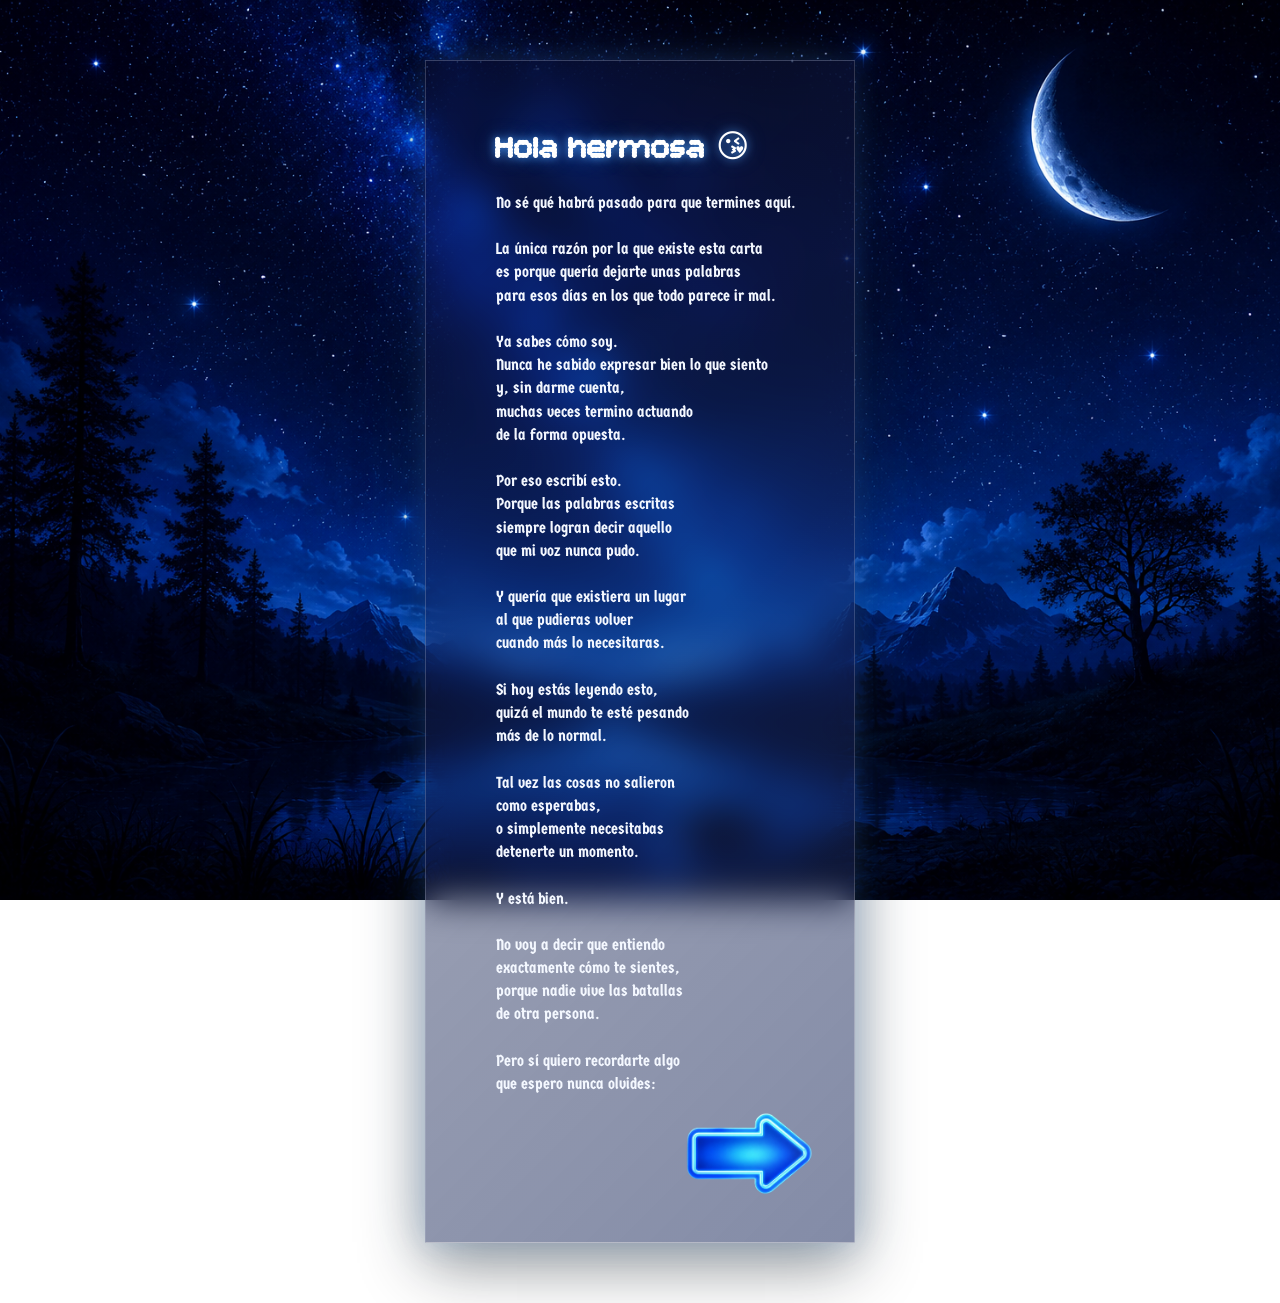
<file: index2.html>
<!DOCTYPE html>
<html lang="en">
<head>
    <meta charset="UTF-8">
    <meta name="viewport" content="width=device-width, initial-scale=1.0">
    <link rel="stylesheet" href="style.css">
    <link rel="preconnect" href="https://fonts.googleapis.com">
    <link rel="preconnect" href="https://fonts.gstatic.com" crossorigin>
    <link href="https://fonts.googleapis.com/css2?family=Bitcount+Prop+Single:wght@100..900&display=swap" rel="stylesheet">
    <link rel="preconnect" href="https://fonts.googleapis.com">
    <link rel="preconnect" href="https://fonts.gstatic.com" crossorigin>
    <link href="https://fonts.googleapis.com/css2?family=Germania+One&display=swap" rel="stylesheet">
</head>
<body class="pag2">
    <div class="carta" id="cartaPrincipal">
        <div class="carta1">
            <h1 class="t2">Hola hermosa 😘</h1>
            <p class="t3">No sé qué habrá pasado para que termines aquí.<br><br>
                La única razón por la que existe esta carta<br>
                es porque quería dejarte unas palabras<br>
                para esos días en los que todo parece ir mal.<br><br>

                Ya sabes cómo soy.<br>
                Nunca he sabido expresar bien lo que siento<br>
                y, sin darme cuenta,<br>
                muchas veces termino actuando<br>
                de la forma opuesta.<br><br>

                Por eso escribí esto.<br>
                Porque las palabras escritas<br>
                siempre logran decir aquello<br>
                que mi voz nunca pudo.<br><br>

                Y quería que existiera un lugar<br>
                al que pudieras volver<br>
                cuando más lo necesitaras.<br><br>

                Si hoy estás leyendo esto,<br>
                quizá el mundo te esté pesando<br>
                más de lo normal.<br><br>

                Tal vez las cosas no salieron<br>
                como esperabas,<br>
                o simplemente necesitabas<br>
                detenerte un momento.<br><br>

                Y está bien.<br><br>

                No voy a decir que entiendo<br>
                exactamente cómo te sientes,<br>
                porque nadie vive las batallas<br>
                de otra persona.<br><br>

                Pero sí quiero recordarte algo<br>
                que espero nunca olvides:</p>
                <img class="flecha "id="flecha" src="IMG/flecha.png" alt="flecha">
        </div>
    </div>
    <div class="sc oculto" id="sc">
        <div class="carta2">
            <button id="volver" type="button">⬅️</button>
            <p class="t4">No estás obligada a ser fuerte todo el tiempo.<br><br>

                Está bien sentirse cansada.<br>
                Está bien llorar.<br>
                Está bien detenerse un momento<br>
                cuando el corazón ya no puede seguir el mismo ritmo.<br><br>

                No dejes que un mal día<br>
                te haga creer<br>
                que toda tu vida será así.<br><br>

                A veces la vida pesa demasiado,<br>
                y aunque ahora parezca imposible,<br>
                las tormentas siempre terminan pasando.<br>
                No porque el dolor desaparezca de un instante a otro,<br>
                sino porque, poco a poco,<br>
                aprendemos a respirar otra vez.<br><br>

                No puedo prometerte<br>
                que mañana todo estará bien.<br><br>

                Pero sí puedo decirte<br>
                que este momento no define quién eres,<br>
                ni todo lo que aún te queda por vivir.<br><br>

                Has llegado hasta aquí.<br>
                Y aunque quizá no lo notes,<br>
                eso ya demuestra una fuerza<br>
                mucho más grande de la que imaginas.<br><br>

                Así que, por favor...<br><br>

                No seas tan dura contigo misma.<br><br>

                Date permiso de descansar.<br>
                De equivocarte.<br>
                De sentir.<br>
                De volver a empezar<br>
                las veces que sea necesario.<br><br>

                Y, sobre todo,<br>
                nunca olvides lo mucho que vales.<br><br>

                Quizá hoy no puedas creerlo.<br><br>

                Pero espero que llegue el día<br>
                en que leas estas mismas palabras<br>
                con una sonrisa,<br>
                porque significará<br>
                que lograste salir adelante.<br><br>

                Y cuando ese día llegue,<br>
                espero que recuerdes<br>
                que incluso en tus momentos más difíciles,<br>
                siempre hubo alguien<br>
                que creyó en ti.<br><br>

                Eso es todo, te quiero mucho <br><br>
                y siempre preferire verte alegre.🤍
                </p>
        </div>
    </div>
    <script src="script.js"></script>
</body>
</html>
</file>
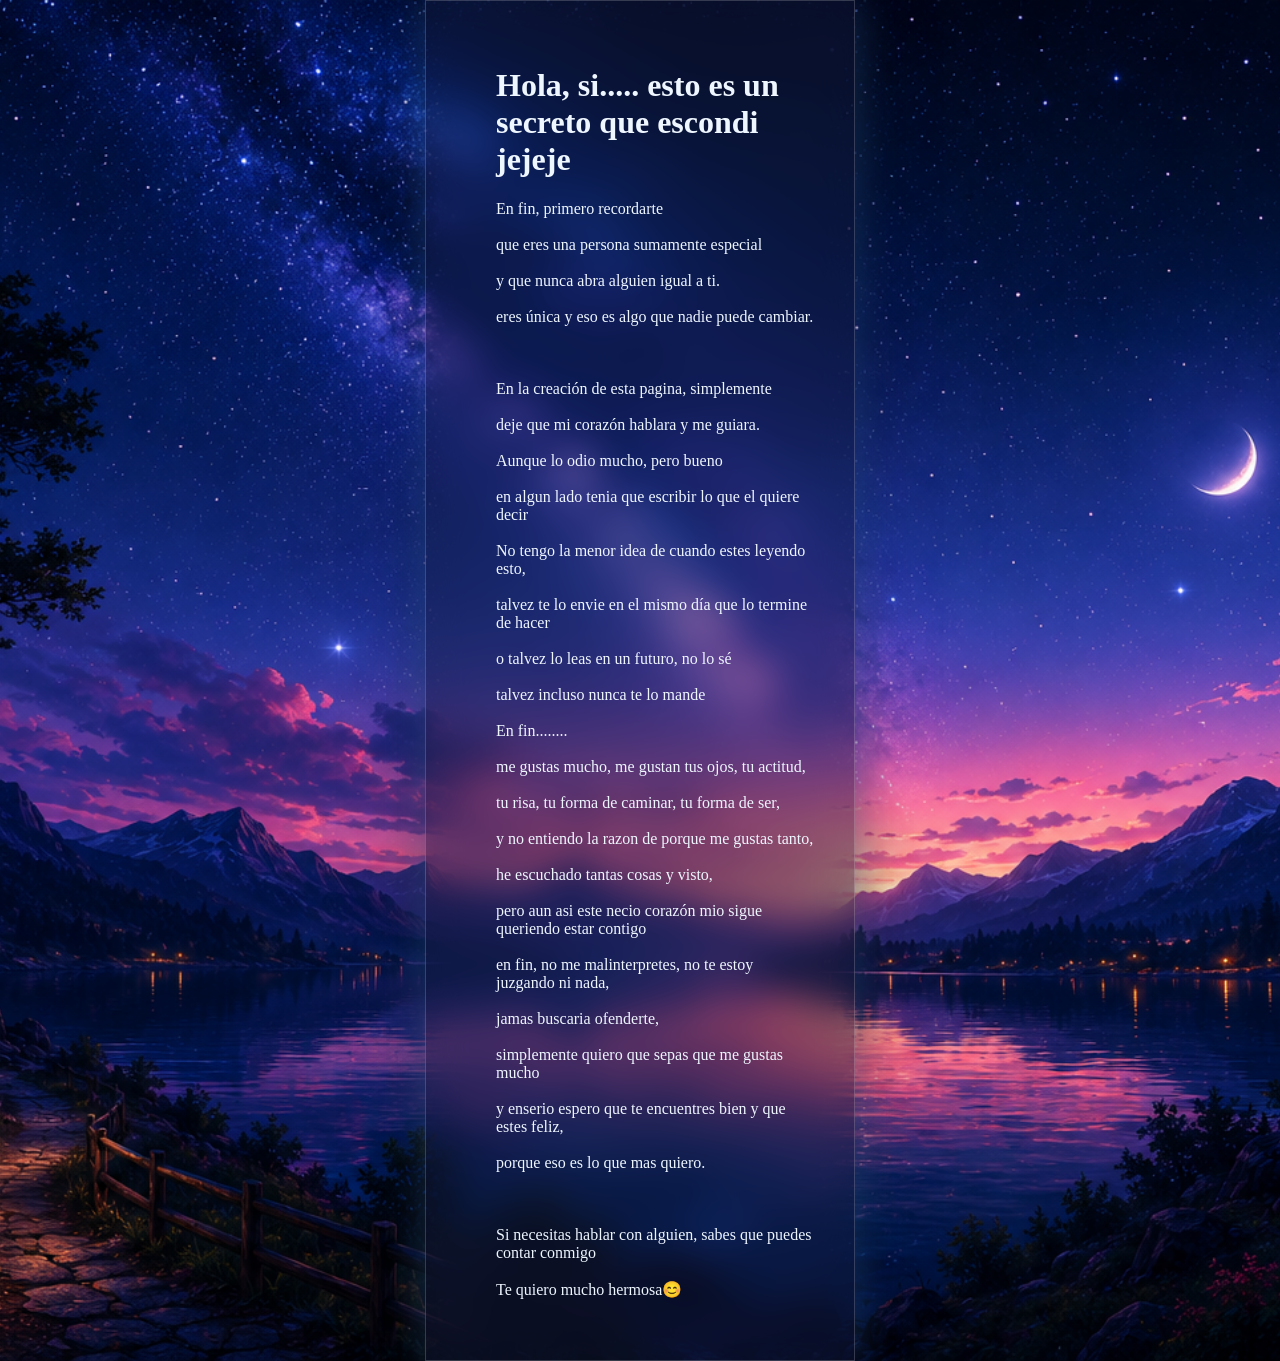
<file: index3.html>
<!DOCTYPE html>
<html lang="en">
<head>
    <meta charset="UTF-8">
    <meta name="viewport" content="width=device-width, initial-scale=1.0">
    <link rel="stylesheet" href="style.css">
    <title>Document</title>
</head>
<body class="pag3">
    <div class="tf">
        <h1>Hola, si..... esto es un secreto que escondi jejeje</h1>
        <p>En fin, primero recordarte <br><br>
            que eres una persona sumamente especial<br><br>
            y que nunca abra alguien igual a ti.<br><br>
            eres única y eso es algo que nadie puede cambiar.<br><br>
            <br><br>
            En la creación de esta pagina, simplemente<br><br>
            deje que mi corazón hablara y me guiara.<br><br>
            Aunque lo odio mucho, pero bueno <br><br>
            en algun lado tenia que escribir lo que el quiere decir<br><br>
            No tengo la menor idea de cuando estes leyendo esto,<br><br>
            talvez te lo envie en el mismo día que lo termine de hacer<br><br>
            o talvez lo leas en un futuro, no lo sé<br><br>
            talvez incluso nunca te lo mande<br><br>

            En fin........<br><br>
            me gustas mucho, me gustan tus ojos, tu actitud,<br><br>
            tu risa, tu forma de caminar, tu forma de ser,<br><br>
            y no entiendo la razon de porque me gustas tanto,<br><br>
            he escuchado tantas cosas y visto,<br><br>
            pero aun asi este necio corazón mio sigue queriendo estar contigo<br><br>

            en fin, no me malinterpretes, no te estoy juzgando ni nada,<br><br>
            jamas buscaria ofenderte,<br><br>
            simplemente quiero que sepas que me gustas mucho<br><br>
            y enserio espero que te encuentres bien y que estes feliz,<br><br>
            porque eso es lo que mas quiero.<br><br>
            <br><br>
            Si necesitas hablar con alguien, sabes que puedes contar conmigo<br><br>
            Te quiero mucho hermosa😊
        </p>
    </div>
    
</body>
</html>
</file>
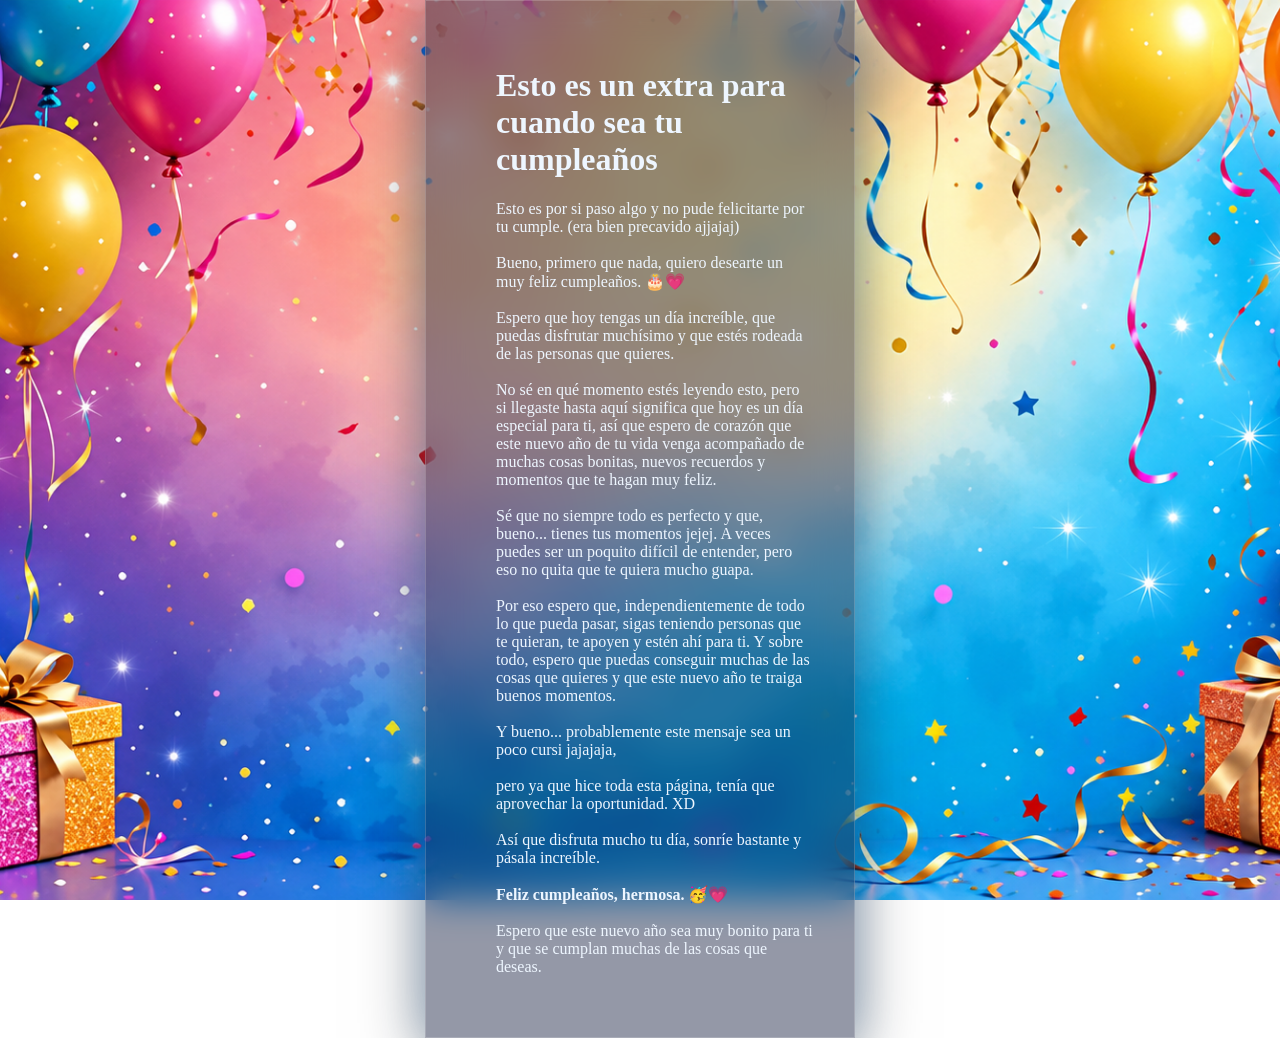
<file: index4.html>
<!DOCTYPE html>
<html lang="en">
<head>
    <meta charset="UTF-8">
    <meta name="viewport" content="width=device-width, initial-scale=1.0">
    <link rel="stylesheet" href="style.css">
    <title>Document</title>
</head>
<body class="pag4">
    <div class="tf">
        <h1>Esto es un extra para cuando sea tu cumpleaños</h1>

        <p> Esto es por si paso algo y no pude felicitarte por tu cumple. (era bien precavido ajjajaj)<br><br>

             Bueno, primero que nada, quiero desearte un muy feliz cumpleaños. 🎂💗<br><br>
  
            Espero que hoy tengas un día increíble, que puedas disfrutar muchísimo y que estés rodeada de las personas que quieres.<br><br>
            No sé en qué momento estés leyendo esto, pero si llegaste hasta aquí significa que hoy es un día especial para ti, 
            así que espero de corazón que este nuevo año de tu vida venga acompañado de muchas cosas bonitas, nuevos recuerdos y momentos que te hagan muy feliz.<br><br>

            Sé que no siempre todo es perfecto y que, bueno... tienes tus momentos jejej. 
            A veces puedes ser un poquito difícil de entender, 
            pero eso no quita que te quiera mucho guapa.<br><br>

            Por eso espero que, independientemente de todo lo que pueda pasar, 
            sigas teniendo personas que te quieran, te apoyen y estén ahí para ti. Y sobre todo, 
            espero que puedas conseguir muchas de las cosas que quieres y
            que este nuevo año te traiga buenos momentos.<br><br>

            Y bueno... probablemente este mensaje sea un poco cursi jajajaja, <br><br>
            pero ya que hice toda esta página, tenía que aprovechar la oportunidad. XD<br><br>

            Así que disfruta mucho tu día, sonríe bastante y pásala increíble.<br><br>

            <strong>Feliz cumpleaños, hermosa. 🥳💗</strong><br><br>

            Espero que este nuevo año sea muy bonito para ti y que se cumplan muchas de las cosas que deseas.
            </p>
    </div>
    
</body>
</html>
</file>
<file: style.css>
*{
    box-sizing: border-box;
}

html,
body{
    margin: 0;
    padding: 0;
    width: 100%;
    min-height: 100%;
}

body{
    overflow-x: hidden;
}


@keyframes mve{
    from{
        transform: translate(0, 0);
    }

    to{
        transform: translate(300px, 750px);
    }
}

.pag1{
    min-height: 100vh;

    background-image: url("IMG/fondo.png");
    background-size: cover;
    background-repeat: no-repeat;
    background-position: center;
    background-attachment: fixed;
}

.t1{
    position: absolute;
    top: 0;
    left: 50%;
    transform: translate(-48%, -70%);

    color: rgba(31, 25, 150, 0.432);
    font-size: 80px;

    font-family: "Black Ops One", system-ui;
    font-weight: 400;
    font-style: normal;

    text-shadow:
        0 0 5px #ffffffaf,
        0 0 10px rgba(56, 56, 177, 0.432);

    z-index: 3;
}
.p1{
    position: relative;
    width: 100%;
    min-height: 100vh;
}

.secreto{
    position: relative;
    width: 100%;
    min-height: 100vh;

    display: flex;
    justify-content: center;
    align-items: center;

    margin-top: 300px;
    z-index: 3;
}

.s1{
    margin-top: 50px;

    width: 100%;
    text-align: center;

    font-size: 60px;
    font-family: "Black Ops One", system-ui;
    font-style: normal;

    color: rgba(5, 99, 214, 0.75);

    text-shadow:
        0 0 5px #3117afd3,
        0 0 10px rgba(8, 8, 248, 0.764);
}
.estrellas{
    position: fixed;
    inset: 0;

    width: 100%;
    height: 100%;

    overflow: hidden;
    pointer-events: none;

    z-index: 1;
}

.estrella{
    position: absolute;
    top: -1%;
    left: 0;

    width: 4px;
    height: 4px;

    background-color: white;
    border-radius: 50%;

    pointer-events: none;

    box-shadow:
        0 0 5px #ffffff,
        0 0 10px #414af0,
        0 0 20px #0d1fdf;

    animation: mve 3s linear infinite;
}

.estrella:nth-child(1){
    top: -3%;
    left: 11%;
    animation-delay: 1s;
}

.estrella:nth-child(2){
    top: -5%;
    left: 22%;
    animation-delay: 0.3s;
}

.estrella:nth-child(3){
    top: -3%;
    left: 33%;
    animation-delay: 0s;
}

.estrella:nth-child(4){
    top: -5%;
    left: 44%;
    animation-delay: 1.2s;
}

.estrella:nth-child(5){
    top: -3%;
    left: 55%;
    animation-delay: 0.1s;
}

.estrella:nth-child(6){
    top: -5%;
    left: 66%;
    animation-delay: 1s;
}

.estrella:nth-child(7){
    top: -3%;
    left: 77%;
    animation-delay: 0.1s;
}

.estrella:nth-child(8){
    top: -5%;
    left: 88%;
    animation-delay: 2s;
}

.estrella:nth-child(9){
    top: -3%;
    left: 99%;
    animation-delay: 0.15s;
}

.c1i{
    background-color:red;
    position: absolute;
    top: 90%;
    left: 26%;
    transform: translate(-50%, -50%);

    width: 100px;
    height: 100px;

    opacity: 0;
    z-index: 3;
}
.c2i{
    background-color:red;
    position: absolute;
    top: 8%;
    left: 89.5%;
    transform: translate(-50%, -50%);

    width: 30px;
    height: 30px;

    opacity: 0;
    z-index: 3;
}
.ul{
    background-color:red;
    position: absolute;
    top: 65%;
    left: 80%;
    transform: translate(-50%, -50%);

    width: 60px;
    height: 60px;

    opacity: 0;
    z-index: 3;
}

.img1{
    position: absolute;
    top: 66%;
    left: 35%;
    transform: translate(-50%, -50%);

    width: clamp(300px, 28vw, 470px);
    height: auto;

    object-fit: contain;
    z-index: 2;
}



.pag2{
    min-height: 100vh;

    background-image: url("IMG/fondo2.png");
    background-size: cover;
    background-repeat: no-repeat;
    background-position: center;
    background-attachment: fixed;
}


/* Animación opcional de aparición */

@keyframes aparecerhoja{
    from{
        opacity: 0;
        transform: translateY(50px) scale(0.92);
    }

    to{
        opacity: 1;
        transform: translateY(0) scale(1);
    }
}



.carta,
.sc{
    width: 100%;
    min-height: 100vh;

    padding: 60px 20px;

    justify-content: center;
    align-items: flex-start;
}

.carta{
    display: flex;
}

.sc{
    display: flex;
}
.t2{
    font-family: "Bitcount Prop Single", system-ui;
    font-optical-sizing: auto;
    font-style: normal;
}
.t3{
    font-family: "Germania One", system-ui;
    font-weight: 400;
    font-style: normal;
}
.t4{
    font-family: "Germania One", system-ui;
    font-weight: 400;
    font-style: normal;

}

.carta1,
.carta2{
    position: relative;

    width: 430px;
    max-width: 100%;

    padding: 45px 40px 45px 70px;

    color: #1e2f55;

    background: linear-gradient(
    135deg,
    rgba(15,25,65,.35),
    rgba(30,45,95,.55)
    );

    backdrop-filter: blur(18px);
    -webkit-backdrop-filter: blur(18px);

    border:1px solid rgba(255,255,255,.18);

    box-shadow:
    0 0 25px rgba(77,163,255,.15),
    0 0 60px rgba(77,163,255,.12),
    0 20px 60px rgba(0,0,0,.45);

    animation: aparecerhoja 0.6s ease;
}


.t2{
    color: #FFFFFF;
    text-shadow:
    0 0 8px rgba(77,163,255,.8),
    0 0 20px rgba(77,163,255,.4);
}

.t3,
.t4{
    margin: 0;

    color: #F4F8FF;
    font-size: 16px;
    font-weight: 400;
    line-height: 1.45;
}

.tf{


    top: 100%;
    left: 50%;
    transform: translate(-50%, -0%);
    position: relative;

    width: 430px;
    max-width: 100%;

    padding: 45px 40px 45px 70px;

    color: #1e2f55;

    background: rgba(18, 28, 60, 0.45);
    backdrop-filter: blur(18px);
    -webkit-backdrop-filter: blur(18px);

    border: 1px solid rgba(255,255,255,.18);

    box-shadow:
    0 0 40px rgba(77,163,255,.25),
    0 15px 60px rgba(0,0,0,.5);

    color: #eef6ff;
}



.flecha{
    display: block;

    width: 130px;
    height: auto;

    margin: 15px 0 0 auto;

    cursor: pointer;

    transition:
        transform 0.25s ease,
        filter 0.25s ease;
}

.flecha:hover{
    transform: scale(1.08);

    filter:
        drop-shadow(0 0 6px #4da3ff)
        drop-shadow(0 0 15px rgba(77, 163, 255, 0.8));
}

.flecha:active{
    transform: scale(0.95);
}


#volver{
    position: absolute;
    top: 10px;
    left: 10px;

    padding: 5px;

    border: none;
    background: transparent;

    font-size: 30px;
    cursor: pointer;

    filter:
        drop-shadow(0 0 5px #4da3ff)
        drop-shadow(0 0 10px rgba(77, 163, 255, 0.8));

    transition: transform 0.2s ease;
}

#volver:hover{
    transform: scale(1.12);
}

#volver:active{
    transform: scale(0.92);
}
.pag3{
    background-image: url("IMG/fondo3.png");
    background-size: cover;
    background-repeat: no-repeat;
    background-position: center;

}

@media screen and (max-width: 600px){
    .s1{
        font-size: 30px;
    }

    .secreto{
        padding: 20px;
    }
    .img1{
        top: 64%;
        left: 50%;
        width: 210px;
        height: auto;
    }
}

@media screen and (max-width: 900px){

    .t1{
        width: 100%;
        left: 50%;

        font-size: 65px;
        text-align: center;
    }

    .c1i{
        left: 31%;
    }
    .c2i{
        left: 69%;
    }
}


@media screen and (max-width: 600px){

    .pag1,
    .pag2{
        background-attachment: scroll;
        background-position: center;
    }

    .carta,
    .sc{
        min-height: 100vh;

        padding: 20px 10px;

        justify-content: center;
        align-items: flex-start;
    }

    .carta1,
    .carta2{
        width: 100%;
        max-width: 390px;

        padding: 38px 17px 35px 53px;

        border-radius: 10px;

        background-image:
            linear-gradient(
                to right,
                transparent 37px,
                rgba(255, 120, 170, 0.55) 38px,
                rgba(255, 120, 170, 0.55) 40px,
                transparent 41px
            ),
            repeating-linear-gradient(
                to bottom,
                transparent 0,
                transparent 31px,
                rgba(120, 170, 255, 0.28) 32px,
                rgba(120, 170, 255, 0.28) 33px
            );
    }

    .t2{
        margin-top: 2px;
        font-size: 25px;
    }

    .t3,
    .t4{
        font-size: 14px;
        line-height: 1.45;
    }

    .flecha{
        width: 100px;
        margin-top: 16px;
    }

    #volver{
        top: 7px;
        left: 7px;
        font-size: 26px;
    }

    .t1{
        top: 7%;
        width: 95%;

        font-size: 43px;
        text-align: center;

        transform: translate(-50%, -50%);
    }

    .img1{
        top: 64%;
        left: 50%;

        width: 210px;
        height: auto;
    }

    .c1i{
        top: 87%;
        left: 40%;

        width: 45px;
        height: 45px;
    }
    .c2i{
        top: 87%;
        left: 60%;

        width: 45px;
        height: 45px;
    }

    .estrella{
        animation-duration: 4s;
    }
}


@media screen and (max-width: 380px){

    .carta,
    .sc{
        padding: 12px 7px;
    }

    .carta1,
    .carta2{
        padding:
            35px
            12px
            30px
            46px;
    }

    .t2{
        font-size: 22px;
    }

    .t3,
    .t4{
        font-size: 13px;
    }

    .flecha{
        width: 88px;
    }
}

.oculto{
    display: none !important;
}
.flecha{
    position: relative;
    z-index: 10;
    cursor: pointer;
    pointer-events: auto;
}

#volver{
    z-index: 10;
    cursor: pointer;
    pointer-events: auto;
}
.pag4{
    min-height: 100vh;

    background-image: url("Cumple.png");
    background-size: cover;
    background-repeat: no-repeat;
    background-position: center;
    background-attachment: fixed;
</file>
